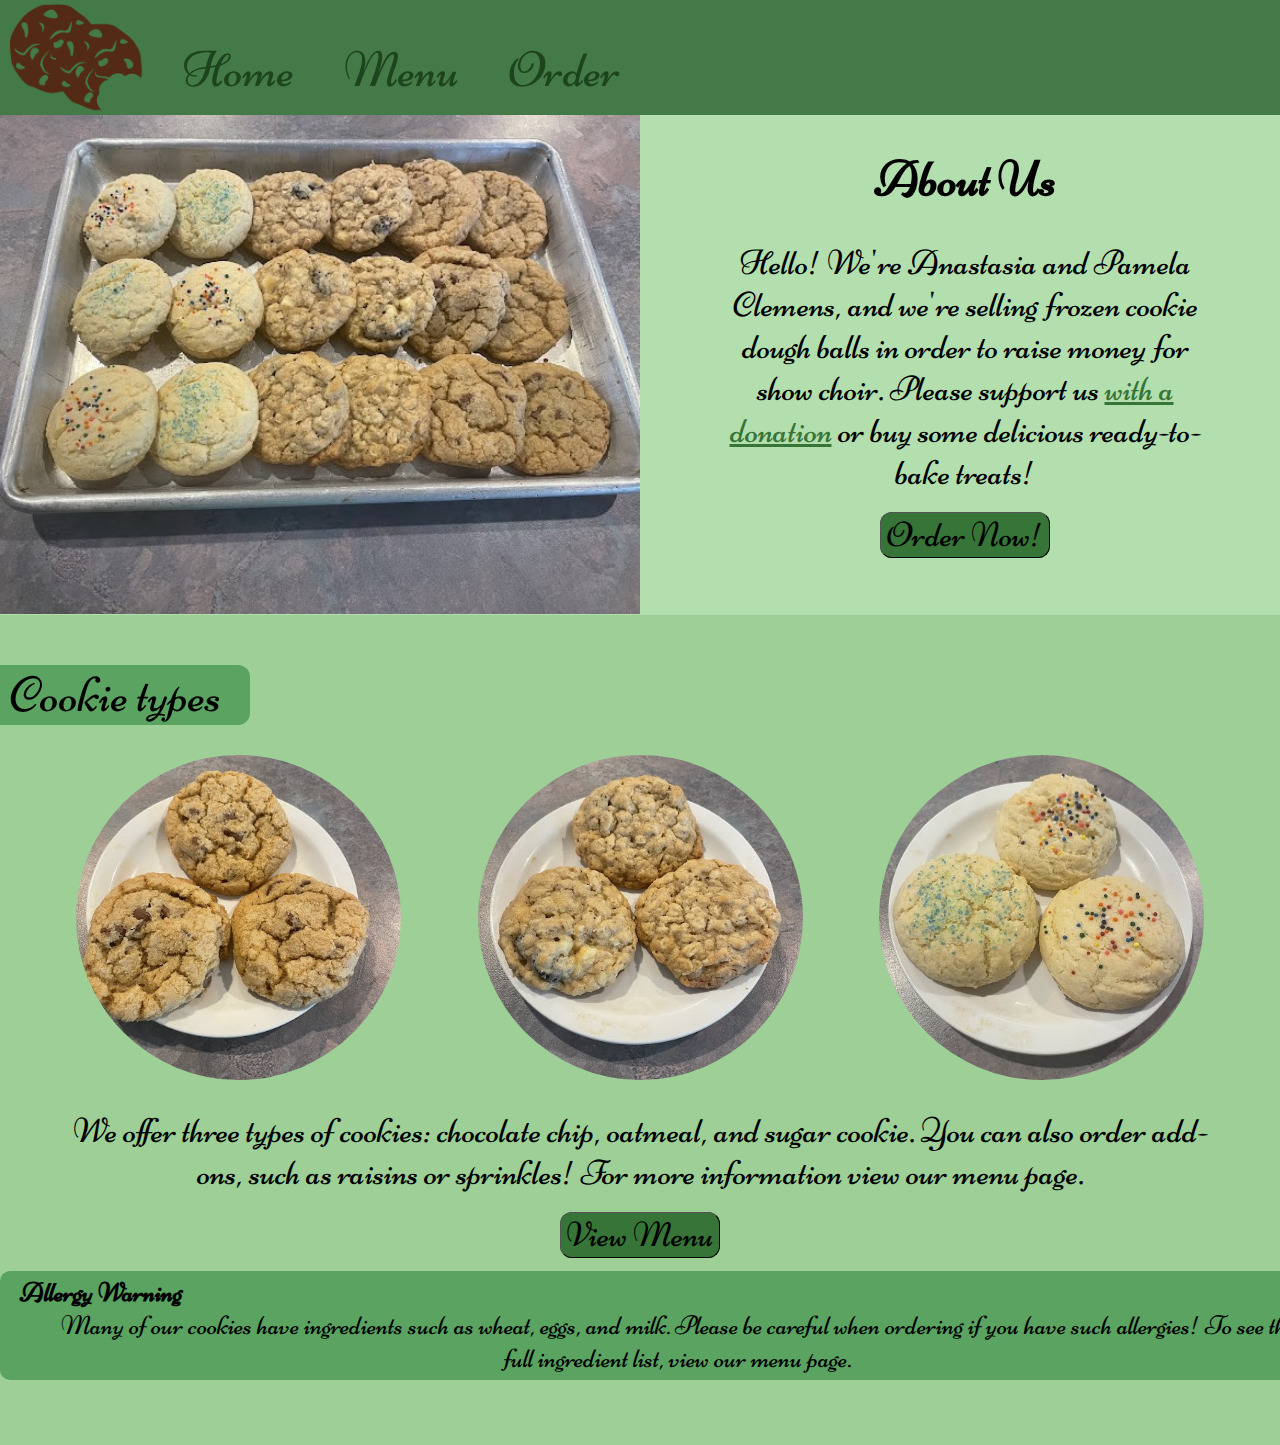
<file: index.html>
<!DOCTYPE html>
<html>
<head>
    <meta charset='utf-8'>
    <meta http-equiv='X-UA-Compatible' content='IE=edge'>
    <title>Home | Frozen Cookie Dough</title>
    <meta name='viewport' content='width=device-width, initial-scale=1'>
    <link rel='stylesheet' href="CSS/main.css">
    <link rel='stylesheet' href="CSS/navbar.css">
    <link rel='stylesheet' href="CSS/home.css">
    <link rel="preconnect" href="https://fonts.googleapis.com">
    <link rel="preconnect" href="https://fonts.gstatic.com" crossorigin>
    <link href="https://fonts.googleapis.com/css2?family=Niconne&display=swap" rel="stylesheet">
</head>
<body>
    <div class="navbar-wrapper">
        <div class="img-wrapper">
            <img src="Images/Logo.png"/>
        </div>
        <div class="link-wrapper">
            <div class="navlink">
                <a href="index.html">Home</a>
            </div>
            <div class="navlink">
                <a href="menu.html">Menu</a>
            </div>
            <div class="navlink">
                <a href="order.html">Order</a>
            </div>
        </div>
    </div>
    <div class="page-wrapper">
        <div class="top-wrapper">
            <div class="slideshow-wrapper">
                <div class="slides">
                    <img src="Images/Slideshow Images/Cookies1.jpg"/>
                </div>
                <div class="slides">
                    <img src="Images/Slideshow Images/Anastasia1.jpg"/>
                </div>
                <div class="slides">
                    <img src="Images/Slideshow Images/Pamela1.jpg"/>
                </div>
                <div class="slides">
                    <img src="Images/Slideshow Images/Anastasia2.jpg"/>
                </div>
                <div class="slides">
                    <img src="Images/Slideshow Images/Pamela2.jpg"/>
                </div>
                <div class="slides">
                    <img src="Images/Slideshow Images/CookieDough1.jpg"/>
                </div>
                <div class="slides">
                    <img src="Images/Slideshow Images/Anastasia3.jpg"/>
                </div>
                <div class="slides">
                    <img src="Images/Slideshow Images/Pamela3.jpg"/>
                </div>
                <div class="slides">
                    <img src="Images/Slideshow Images/Anastasia4.jpg"/>
                </div>
                <div class="slides">
                    <img src="Images/Slideshow Images/Pamela4.jpg"/>
                </div>
                <div class="slides">
                    <img src="Images/Slideshow Images/CookieDough2.jpg"/>
                </div>
                <div class="slides">
                    <img src="Images/Slideshow Images/Anastasia5.jpg"/>
                </div>
                <div class="slides">
                    <img src="Images/Slideshow Images/Pamela5.jpg"/>
                </div>
                <div class="slides">
                    <img src="Images/Slideshow Images/Anastasia6.jpg"/>
                </div>
                <div class="slides">
                    <img src="Images/Slideshow Images/CookieDough3.jpg"/>
                </div>
                <script src="slideshow.js"></script>
            </div>

            <div class="about-us-wrapper">
                <h1 class="title-wrapper">About Us</h1>
                <div class="body-wrapper">
                    Hello! We're Anastasia and Pamela Clemens, and we're selling frozen cookie dough balls in order
                    to raise money for show choir. Please support us <a href="https://venmo.com/u/Rebecca-Clemens-15" target="_blank" class="visible-link">with a donation</a> or buy some delicious ready-to-bake treats!
                </div>
                <a href="order.html" class="button">Order Now!</a>
            </div>
        </div>

        <div class="cookie-info-wrapper">
            <div class="side-text">Cookie types</div>
            
            <div class="imgs-wrapper">
                <div class="img-wrapper">
                    <img src="Images/Chocolate Chip Plate.jpg" />
                </div>
                <div class="img-wrapper">
                    <img src="Images/Oatmeal Plate.jpg" />
                </div>
                <div class="img-wrapper">
                    <img src="Images/Sugar Plate.jpg" />
                </div>
            </div>

            <div class="body-wrapper">
                We offer three types of cookies: chocolate chip, oatmeal, and sugar cookie. You can also order add-ons, such as raisins or sprinkles! For more information view our menu page.
            </div>

            <a href="menu.html" class="button">View Menu</a>

            <div class="allergy-info-wrapper">
                <div class="title-wrapper">
                    <strong>Allergy Warning</strong>
                </div>
                <div class="body-wrapper">
                    Many of our cookies have ingredients such as wheat, eggs, and milk. Please be careful when ordering if you have such allergies! To see the full ingredient list, view our menu page.
                </div>
            </div>
        </div>
    </div>
</body>
</html>
</file>
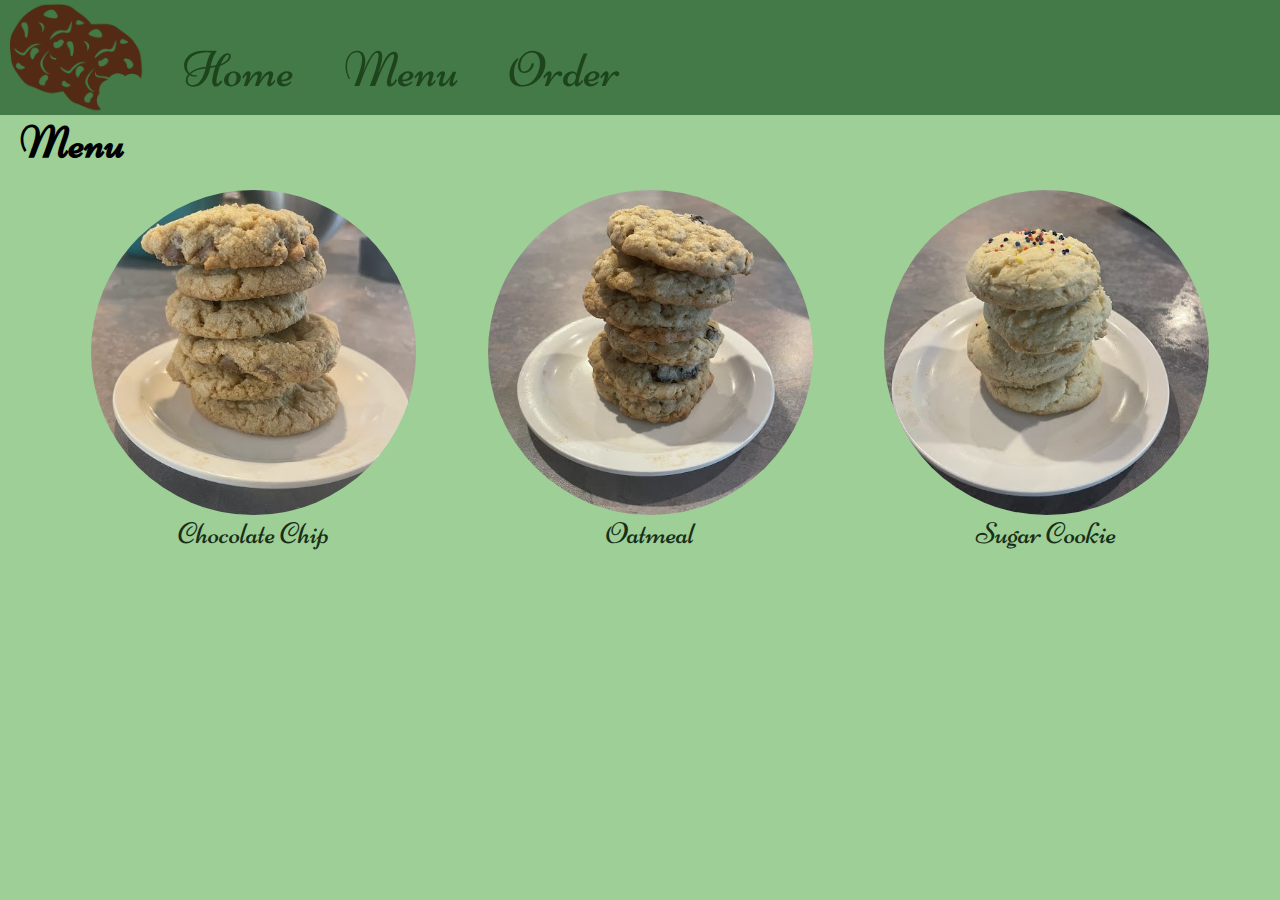
<file: menu.html>
<!DOCTYPE html>
<html>
<head>
    <meta charset='utf-8'>
    <meta http-equiv='X-UA-Compatible' content='IE=edge'>
    <title>Menu | Frozen Cookie Dough</title>
    <meta name='viewport' content='width=device-width, initial-scale=1'>
    <link rel='stylesheet' href="CSS/main.css">
    <link rel='stylesheet' href="CSS/navbar.css">
    <link rel='stylesheet' href="CSS/menu.css">
    <link rel="preconnect" href="https://fonts.googleapis.com">
    <link rel="preconnect" href="https://fonts.gstatic.com" crossorigin>
    <link href="https://fonts.googleapis.com/css2?family=Niconne&display=swap" rel="stylesheet">
</head>
<body>
    <div class="navbar-wrapper">
        <div class="img-wrapper">
            <img src="Images/Logo.png"/>
        </div>
        <div class="link-wrapper">
            <div class="navlink">
                <a href="index.html">Home</a>
            </div>
            <div class="navlink">
                <a href="menu.html">Menu</a>
            </div>
            <div class="navlink">
                <a href="order.html">Order</a>
            </div>
        </div>
    </div>
    <div class="page-wrapper">
        <div class="title-wrapper">
            <h1>Menu</h1>
        </div>
        <div class="menu-items-wrapper">
            <div class="menu-row">
                <div class="menu-item">
                    <div class="img-wrapper">
                        <a href="Menu/chocolate-chip.html">
                            <img src="Images/Chocolate Chip Stacked.jpg"/>
                        </a>
                    </div>
                    <a href="Menu/chocolate-chip.html">Chocolate Chip</a>
                </div>
                <div class="menu-item">
                    <div class="img-wrapper">
                        <a href="Menu/oatmeal.html">
                            <img src="Images/Oatmeal Stacked.jpg"/>
                        </a>
                    </div>
                    <a href="Menu/oatmeal.html">Oatmeal</a>
                </div>
                <div class="menu-item">
                    <div class="img-wrapper">
                        <a href="Menu/sugar-cookie.html">
                            <img src="Images/Sugar Stacked.jpg"/>
                        </a>
                    </div>
                    <a href="Menu/sugar-cookie.html">Sugar Cookie</a>
                </div>
            </div>
        </div>
    </div>
</body>
</html>
</file>
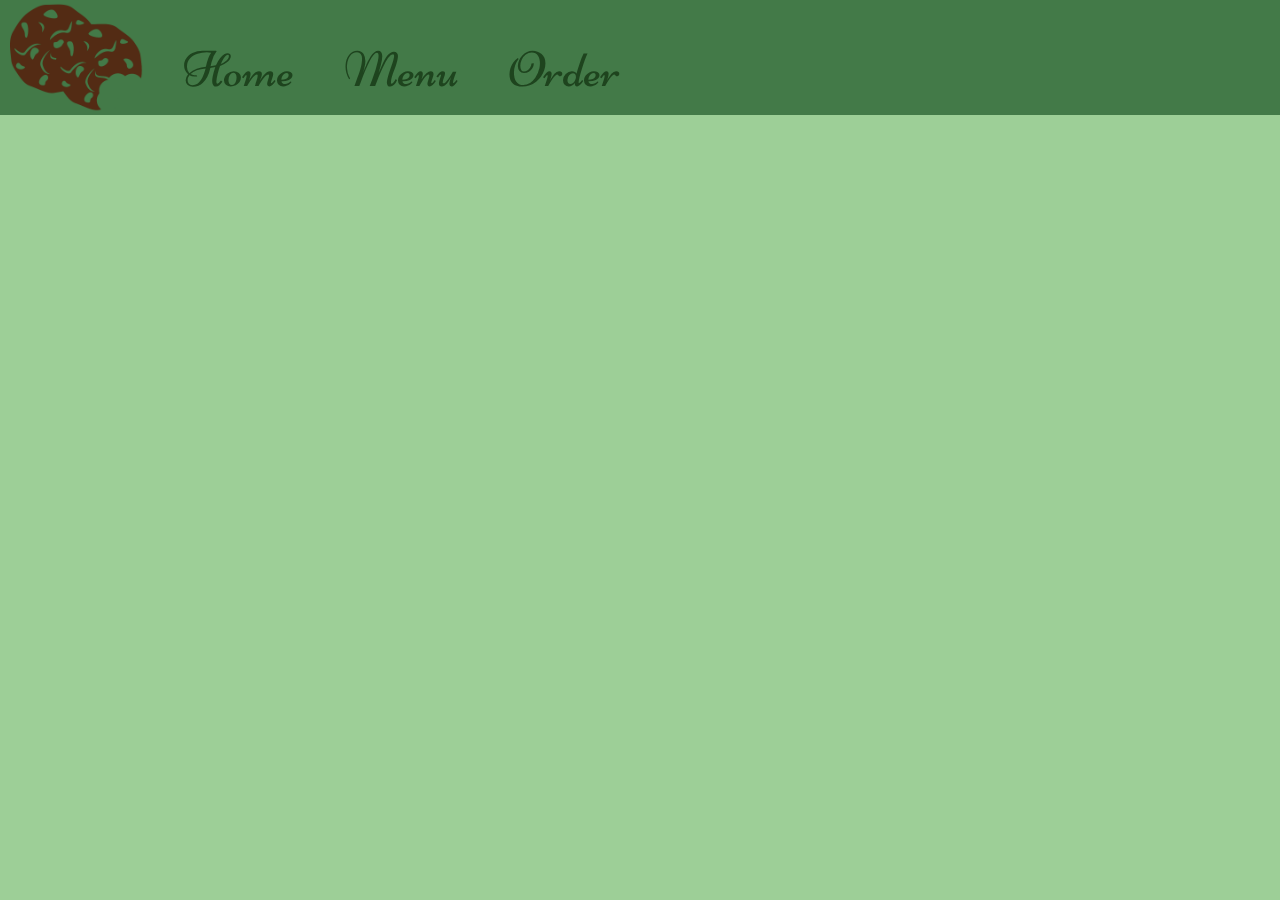
<file: order.html>
<!DOCTYPE html>
<html>
<head>
    <meta charset='utf-8'>
    <meta http-equiv='X-UA-Compatible' content='IE=edge'>
    <title>Order | Frozen Cookie Dough</title>
    <meta name='viewport' content='width=device-width, initial-scale=1'>
    <link rel='stylesheet' href="CSS/main.css">
    <link rel='stylesheet' href="CSS/navbar.css">
    <link rel='stylesheet' href="CSS/order.css">
    <link rel="preconnect" href="https://fonts.googleapis.com">
    <link rel="preconnect" href="https://fonts.gstatic.com" crossorigin>
    <link href="https://fonts.googleapis.com/css2?family=Niconne&display=swap" rel="stylesheet">
</head>
<body>
    <div class="navbar-wrapper">
        <div class="img-wrapper">
            <img src="Images/Logo.png"/>
        </div>
        <div class="link-wrapper">
            <div class="navlink">
                <a href="index.html">Home</a>
            </div>
            <div class="navlink">
                <a href="menu.html">Menu</a>
            </div>
            <div class="navlink">
                <a href="order.html">Order</a>
            </div>
        </div>
    </div>
    <div class="page-wrapper">
        <div class="spacer-20"></div>
        <div class="form-wrapper">
            <script src="https://www.cognitoforms.com/f/seamless.js" data-key="r1mORhal-Ue_zaJiDz7ffQ" data-form="1"></script>
        </div>
    </div>
</body>
</html>
</file>
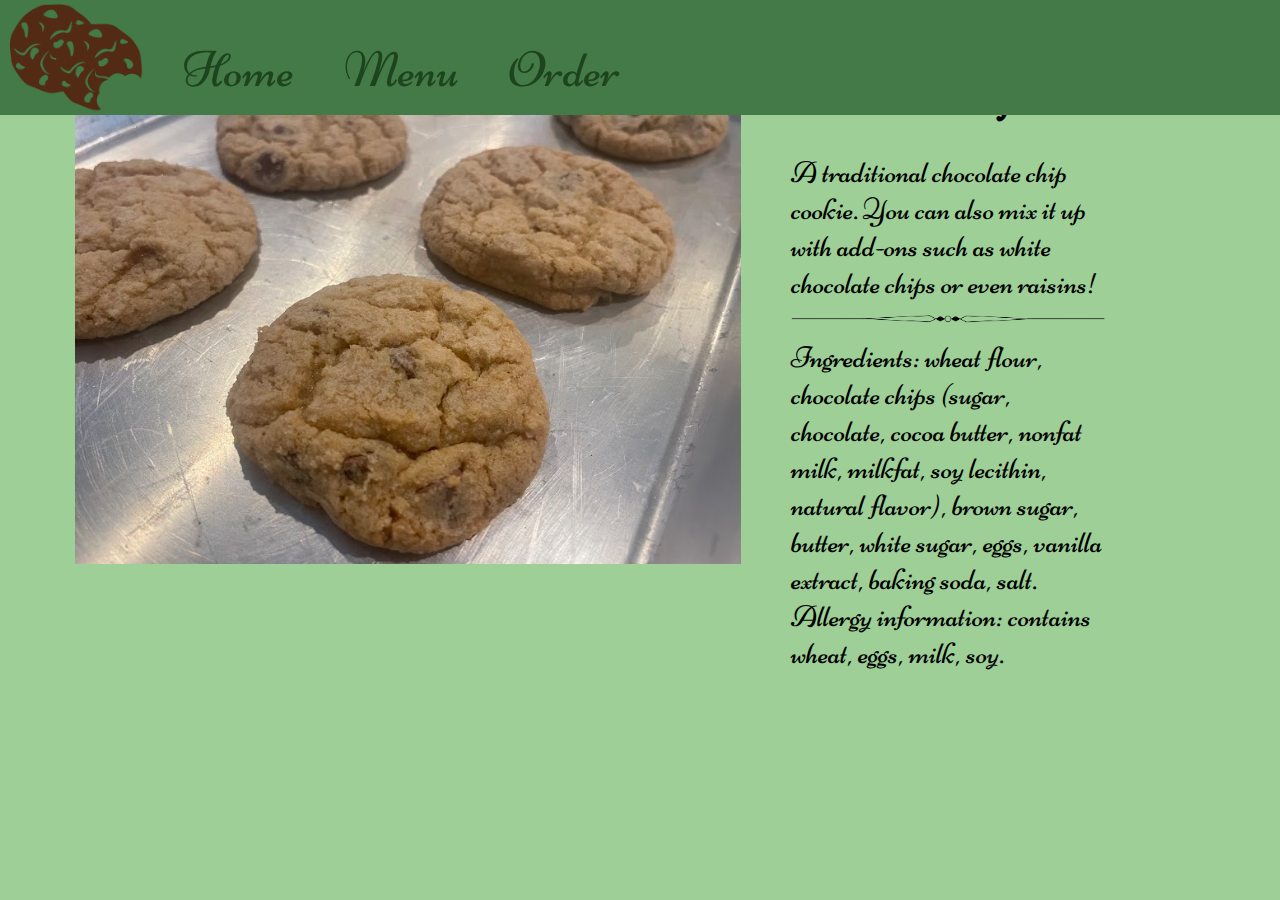
<file: Menu/chocolate-chip.html>
<!DOCTYPE html>
<html>
<head>
    <meta charset='utf-8'>
    <meta http-equiv='X-UA-Compatible' content='IE=edge'>
    <title>Menu | Frozen Cookie Dough</title>
    <meta name='viewport' content='width=device-width, initial-scale=1'>
    <link rel='stylesheet' href="../CSS/main.css">
    <link rel='stylesheet' href="../CSS/navbar.css">
    <link rel='stylesheet' href="../CSS/menu-items.css">
    <link rel="preconnect" href="https://fonts.googleapis.com">
    <link rel="preconnect" href="https://fonts.gstatic.com" crossorigin>
    <link href="https://fonts.googleapis.com/css2?family=Niconne&display=swap" rel="stylesheet">
</head>
<body>
    <div class="navbar-wrapper">
        <div class="img-wrapper">
            <img src="../Images/Logo.png"/>
        </div>
        <div class="link-wrapper">
            <div class="navlink">
                <a href="../index.html">Home</a>
            </div>
            <div class="navlink">
                <a href="../menu.html">Menu</a>
            </div>
            <div class="navlink">
                <a href="../order.html">Order</a>
            </div>
        </div>
    </div>
    <div class="back-button-wrapper">
        <a href="../menu.html" class="back-button"><img src="../Images/Back Button.png"/> Back to Menu</a>
    </div>
    <div class="page-wrapper">
        <div class="page-img-wrapper">
            <img src="../Images/Chocolate Chip Angled.jpg"/>
        </div>
        <div class="page-text-wrapper">
            <div class="page-title-wrapper">
                <h1>Chocolate Chip</h1>
            </div>
            <div class="page-body-wrapper">
                A traditional chocolate chip cookie. You can also mix it up with add-ons such as white chocolate chips or even raisins! <br/>
                <img src="../Images/Separator Line.png" />
                Ingredients: wheat flour, chocolate chips (sugar, chocolate, cocoa butter, nonfat milk, milkfat, soy lecithin, natural flavor), brown sugar, butter, 
                white sugar, eggs, vanilla extract, baking soda, salt. <br/>
                Allergy information: contains wheat, eggs, milk, soy. <br/>
                <!-- <img src="../Images/Separator Line.png" />
                Gluten-Free Information: <br/>
                Ingredients: <br/>
                Allergy information: <br/> -->
            </div>
        </div>
    </div>
</body>
</html>
</file>
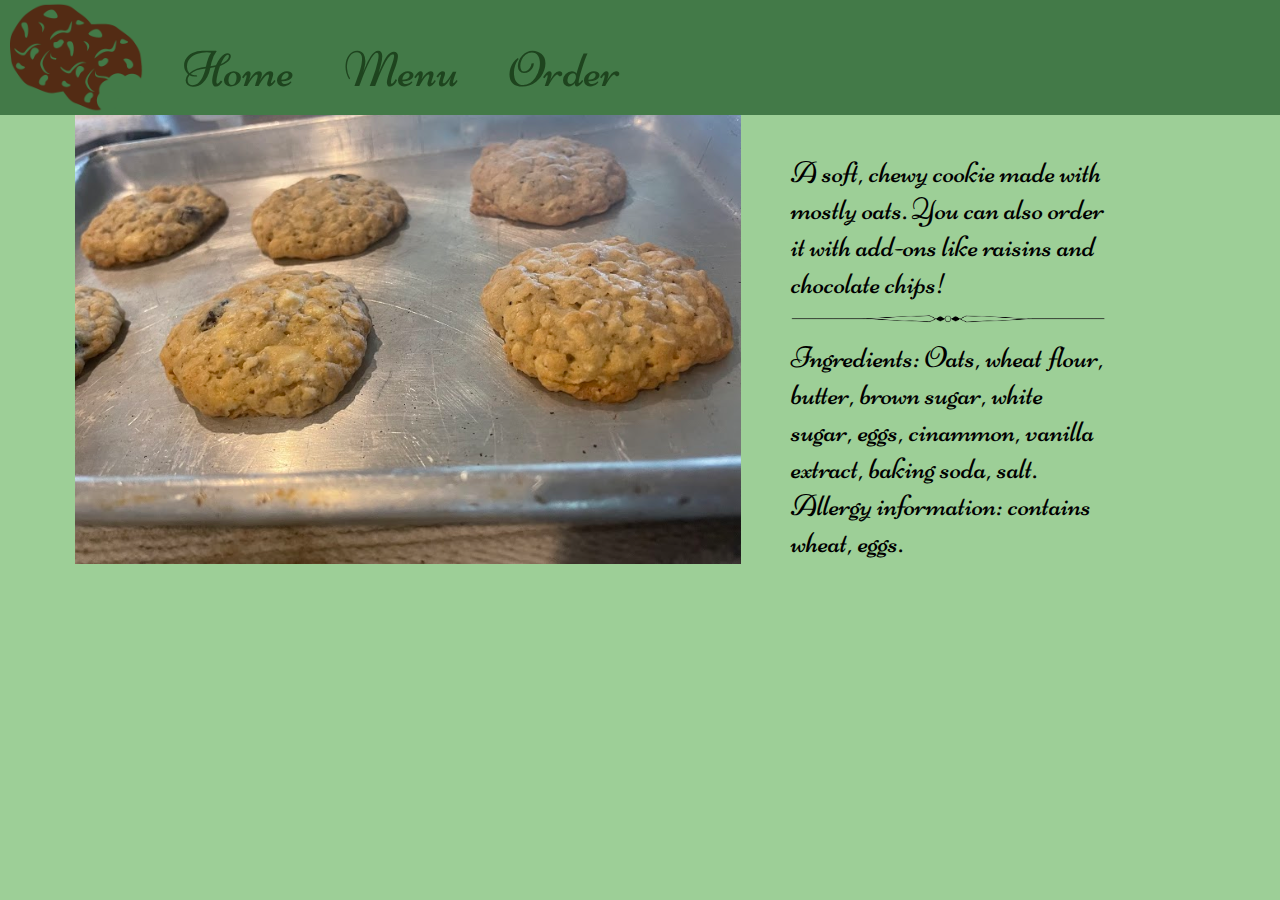
<file: Menu/oatmeal.html>
<!DOCTYPE html>
<html>
<head>
    <meta charset='utf-8'>
    <meta http-equiv='X-UA-Compatible' content='IE=edge'>
    <title>Menu | Frozen Cookie Dough</title>
    <meta name='viewport' content='width=device-width, initial-scale=1'>
    <link rel='stylesheet' href="../CSS/main.css">
    <link rel='stylesheet' href="../CSS/navbar.css">
    <link rel='stylesheet' href="../CSS/menu-items.css">
    <link rel="preconnect" href="https://fonts.googleapis.com">
    <link rel="preconnect" href="https://fonts.gstatic.com" crossorigin>
    <link href="https://fonts.googleapis.com/css2?family=Niconne&display=swap" rel="stylesheet">
</head>
<body>
    <div class="navbar-wrapper">
        <div class="img-wrapper">
            <img src="../Images/Logo.png"/>
        </div>
        <div class="link-wrapper">
            <div class="navlink">
                <a href="../index.html">Home</a>
            </div>
            <div class="navlink">
                <a href="../menu.html">Menu</a>
            </div>
            <div class="navlink">
                <a href="../order.html">Order</a>
            </div>
        </div>
    </div>
    <div class="back-button-wrapper">
        <a href="../menu.html" class="back-button"><img src="../Images/Back Button.png"/> Back to Menu</a>
    </div>
    <div class="page-wrapper">
        <div class="page-img-wrapper">
            <img src="../Images/Oatmeal Angled.jpg"/>
        </div>
        <div class="page-text-wrapper">
            <div class="page-title-wrapper">
                <h1>Oatmeal</h1>
            </div>
            <div class="page-body-wrapper">
                A soft, chewy cookie made with mostly oats. You can also order it with add-ons like raisins and chocolate chips! <br/>
                <img src="../Images/Separator Line.png" />
                Ingredients: Oats, wheat flour, butter, brown sugar, white sugar, eggs, cinammon, vanilla extract, baking soda, salt. <br/>
                Allergy information: contains wheat, eggs.
                <!-- <img src="../Images/Separator Line.png" />
                Gluten-Free Information: <br/>
                Ingredients: <br/>
                Allergy information: <br/> -->
            </div>
        </div>
    </div>
</body>
</html>
</file>
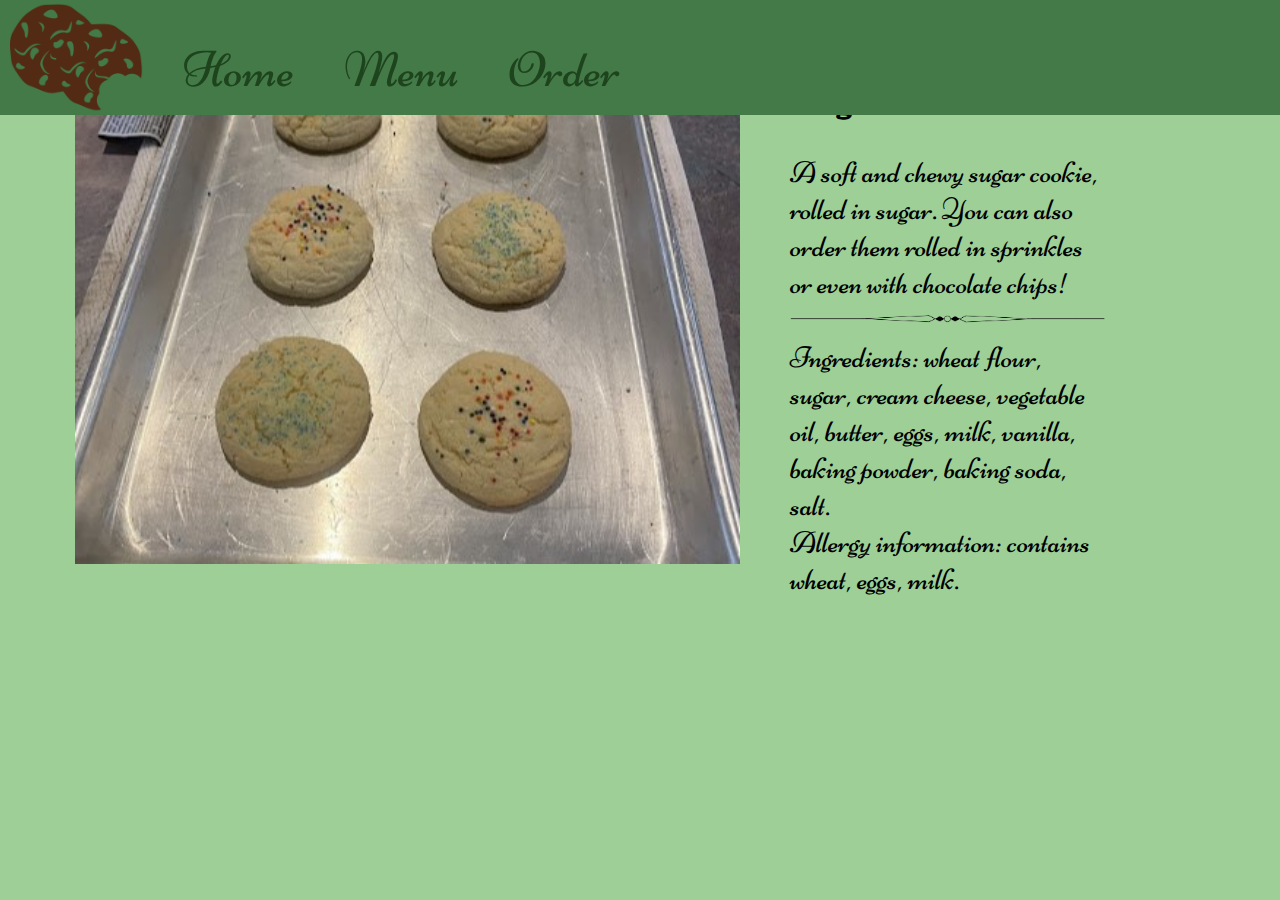
<file: Menu/sugar-cookie.html>
<!DOCTYPE html>
<html>
<head>
    <meta charset='utf-8'>
    <meta http-equiv='X-UA-Compatible' content='IE=edge'>
    <title>Menu | Frozen Cookie Dough</title>
    <meta name='viewport' content='width=device-width, initial-scale=1'>
    <link rel='stylesheet' href="../CSS/main.css">
    <link rel='stylesheet' href="../CSS/navbar.css">
    <link rel='stylesheet' href="../CSS/menu-items.css">
    <link rel="preconnect" href="https://fonts.googleapis.com">
    <link rel="preconnect" href="https://fonts.gstatic.com" crossorigin>
    <link href="https://fonts.googleapis.com/css2?family=Niconne&display=swap" rel="stylesheet">
</head>
<body>
    <div class="navbar-wrapper">
        <div class="img-wrapper">
            <img src="../Images/Logo.png"/>
        </div>
        <div class="link-wrapper">
            <div class="navlink">
                <a href="../index.html">Home</a>
            </div>
            <div class="navlink">
                <a href="../menu.html">Menu</a>
            </div>
            <div class="navlink">
                <a href="../order.html">Order</a>
            </div>
        </div>
    </div>
    <div class="back-button-wrapper">
        <a href="../menu.html" class="back-button"><img src="../Images/Back Button.png"/> Back to Menu</a>
    </div>
    <div class="page-wrapper">
        <div class="page-img-wrapper">
            <img src="../Images/Sugar Pan.jpg"/>
        </div>
        <div class="page-text-wrapper">
            <div class="page-title-wrapper">
                <h1>Sugar Cookie</h1>
            </div>
            <div class="page-body-wrapper">
                A soft and chewy sugar cookie, rolled in sugar. You can also order them rolled in sprinkles or even with chocolate chips! <br/>
                <img src="../Images/Separator Line.png" />
                Ingredients: wheat flour, sugar, cream cheese, vegetable oil, 
                butter, eggs, milk, vanilla, baking powder, baking soda, 
                salt. <br/>
                Allergy information: contains wheat, eggs, milk. <br/>
                <!-- <img src="../Images/Separator Line.png" />
                Gluten-Free Information: <br/>
                Ingredients: <br/>
                Allergy information: <br/> -->
            </div>
        </div>
    </div>
</body>
</html>
</file>
<file: CSS/main.css>
body {
    background-color: #9DCF97;
    margin: 0;
    font-family: "Niconne", cursive;
}

a.button {
    font-family: "Niconne", cursive;
    transition-duration: 0.9s;
    padding: 1px 6px;
    border: 1px outset buttonborder;
    border-radius: 3px;
    color: buttontext;
    background-color: buttonface;
    text-decoration: none;
    background-color: #377437;
    border-radius: 12px;
}

a.button:hover {
    background-color: #275827;
    cursor: pointer;
}

a {
    color: #172e17;
    transition-duration: 1s;
    text-decoration: none;
}

a.visible-link {
    color: #377437;
    text-decoration: underline;
}

h1 {
    font-size: 45px;
}

.page-wrapper {
    margin-top: 115px;
}

.spacer-20 {
    height: 20px;
}

@media (max-width: 700px) {
    .page-wrapper {
        margin-top: 70px;
    }
}
</file>
<file: CSS/navbar.css>
.navbar-wrapper {
    background-color: #437A48;
    display: flex;
    justify-content: flex-start;
    height: 115px;
    position: fixed;
    top: 0;
    width: 100%;
    z-index: 10;
}

.navbar-wrapper > .img-wrapper img {
    height: 110px;
    margin-left: 10px;
    margin-top: 3px;
}

.navbar-wrapper > .link-wrapper {
    display: flex;
    justify-content: space-evenly;
    margin-left: 15px;
}

.navbar-wrapper > .link-wrapper > .navlink {
    margin: 25px;
    margin-top: 40px;
}

.navbar-wrapper > .link-wrapper > .navlink a {
    font-size: 50px;
    color: #1E441E;
}

.navbar-wrapper > .link-wrapper > .navlink a:hover {
    color: #132b13;
    cursor: pointer;
}

@media (max-width: 700px) {
    .navbar-wrapper {
        height: 70px;
    }

    .navbar-wrapper > .img-wrapper img {
        height: 65px;
    }

    .navbar-wrapper > .link-wrapper > .navlink a {
        font-size: 20px;
    }

    .navbar-wrapper > .link-wrapper > .navlink {
        margin: 5px;
        margin-bottom: 20px;
        margin-top: 30px;
    }
}
</file>
<file: CSS/home.css>
.slides {
    animation-name: fade;
    animation-duration: 1.5s;
    height: 500px;
    overflow: hidden;
}

@keyframes fade {
    from {opacity: .6} 
    to {opacity: 1}
}

.slides img {
    width: 100%;
}

.about-us-wrapper {
    text-align: center;
    width: 500px;
    margin-bottom: 50px;
    margin-left: 75px;
}

.about-us-wrapper h1 {
    font-size: 50px;
}

.about-us-wrapper > .body-wrapper {
    font-size: 35px;
    margin-bottom: 20px;
}

.about-us-wrapper a.button {
    font-size: 35px;
}

.cookie-info-wrapper {
    text-align: center;
    overflow: hidden;
    width: 100%;
    margin-bottom: 50px;
    font-size: 35px;
    
}

.cookie-info-wrapper > .side-text {
    text-align: left;
    margin-left: -20px;
    background-color: #5ba361;
    border-radius: 12px;
    width: 240px;
    font-size: 50px;
    padding-left: 30px;
}

.cookie-info-wrapper > .body-wrapper {
    margin: 20px 50px;
}

.cookie-info-wrapper > .allergy-info-wrapper {
    background-color: #5ba361;
    width: 1300px;
    margin: auto;
    margin-top: 15px;
    margin-bottom: 15px;
    border-radius: 10px;
    font-size: 27px;
}

.cookie-info-wrapper > .allergy-info-wrapper > .title-wrapper {
    text-align: left;
    margin-left: 20px;
    padding-top: 5px;
}

.cookie-info-wrapper > .allergy-info-wrapper > .body-wrapper {
    margin-left: 55px;
    padding-bottom: 5px;
}

.cookie-info-wrapper > .imgs-wrapper {
    display: flex;
    justify-content: space-evenly;
    margin: 30px 0px;
}

.cookie-info-wrapper > .imgs-wrapper > .img-wrapper {
    width: 325px;
    height: 325px;
    position: relative;
    overflow: hidden;
    border-radius: 50%;
}

.cookie-info-wrapper > .imgs-wrapper > .img-wrapper img {
    width: 350px;
    display: inline;
    margin: 0 auto;
    height: 100%;
    width: auto;
}

.top-wrapper {
    display: flex;
    margin-bottom: 50px;
    background-color: #b3dfae;
}

.slideshow-wrapper {
    width: 50%;
}

@media (max-width: 700px) {
    .top-wrapper {
        display: block;
        padding-bottom: 1px;
    }

    .slideshow-wrapper {
        width: 100%;
        height: 350px;
    }

    .slides {
        height: 350px;
    }

    .about-us-wrapper {
        width: 100%;
        margin-left: 0px;
        margin-bottom: 10px;
    }

    .about-us-wrapper h1 {
        font-size: 40px;
    }
    
    .about-us-wrapper > .body-wrapper {
        font-size: 30px;
        margin-bottom: 20px;
        margin-left: 10px;
        margin-right: 10px;
    }
    
    .about-us-wrapper a.button {
        font-size: 30px;
    }

    .cookie-info-wrapper > .imgs-wrapper > .img-wrapper {
        width: 100px;
        height: 100px;
    }

    .cookie-info-wrapper > .side-text {
        width: 185px;
        font-size: 40px;
    }

    .cookie-info-wrapper > .body-wrapper {
        font-size: 30px;
    }

    .cookie-info-wrapper > .allergy-info-wrapper {
        width: 90%;
        margin-top: 20px;
        margin-bottom: 0px;
        font-size: 20px;
    }

    .cookie-info-wrapper > .allergy-info-wrapper > .body-wrapper {
        margin-left: 30px;
    }
}
</file>
<file: CSS/menu.css>
.page-wrapper {
    margin-left: 20px;
}

.menu-items-wrapper {
    margin-top: -10px;
    font-size: 30px;
}

.menu-row {
    display: flex;
    justify-content: space-evenly;
}

.menu-item {
    width: 325px;
    text-align: center;
    margin-bottom: 20px;
}

.menu-item > .img-wrapper img {
    width: 325px;
    display: inline;
    margin: 0 auto;
    height: 100%;
    width: auto;
}

.menu-item > .img-wrapper {
    width: 325px;
    height: 325px;
    position: relative;
    overflow: hidden;
    border-radius: 50%;
}

@media (max-width: 700px) {
    .menu-row {
        display: block;
    }

    .menu-items-wrapper {
        width: 100%;
        display: flex;
        justify-content: center;
    }
}
</file>
<file: CSS/order.css>
.form-wrapper {
    margin-top: 40px;
}

@media (max-width: 700px) {
    .form-wrapper {
        margin: 50px;
        margin-top: 20px;
    }
}
</file>
<file: CSS/menu-items.css>
.page-wrapper {
    display: flex;
    justify-content: flex-start;
    margin-left: 75px;
    margin-top: 10px;
    margin-right: 175px;
    margin-bottom: 40px;
}

.page-wrapper > .page-img-wrapper {
    margin-right: 50px;
}

.page-wrapper > .page-img-wrapper img {
    height: 500px;
}

.page-wrapper > .page-text-wrapper > .page-body-wrapper {
    font-size: 30px;
}

.page-wrapper > .page-text-wrapper > .page-body-wrapper img {
    width: 100%;
}

.back-button {
    font-size: 30px;
    color: rgb(59, 59, 59);
}

.back-button img {
    width: 50px;
    margin-top: 10px;
    margin-left: 20px;
}

.page-text-wrapper {
    margin-top: -25px;
}
</file>
